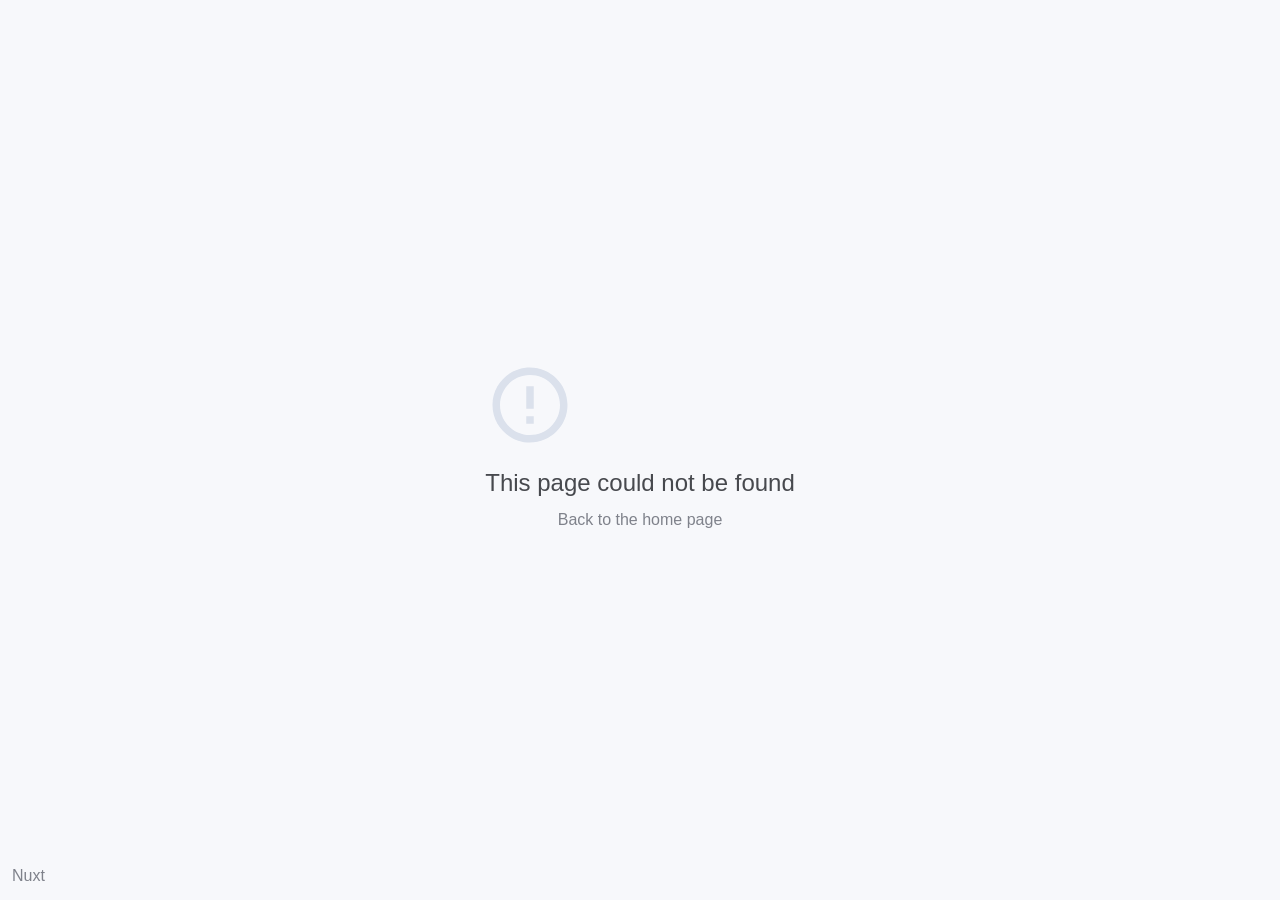
<file: index.html>
<!doctype html>
<html lang="en" data-n-head="%7B%22lang%22:%7B%221%22:%22en%22%7D%7D">
  <head>
    <title>portfolio</title><meta data-n-head="1" charset="utf-8"><meta data-n-head="1" name="viewport" content="width=device-width,initial-scale=1"><meta data-n-head="1" data-hid="description" name="description" content=""><meta data-n-head="1" name="format-detection" content="telephone=no"><meta data-n-head="1" data-hid="charset" charset="utf-8"><meta data-n-head="1" data-hid="mobile-web-app-capable" name="mobile-web-app-capable" content="yes"><meta data-n-head="1" data-hid="apple-mobile-web-app-title" name="apple-mobile-web-app-title" content="portfolio"><meta data-n-head="1" data-hid="og:type" name="og:type" property="og:type" content="website"><meta data-n-head="1" data-hid="og:title" name="og:title" property="og:title" content="portfolio"><meta data-n-head="1" data-hid="og:site_name" name="og:site_name" property="og:site_name" content="portfolio"><meta data-n-head="1" data-hid="og:description" name="og:description" property="og:description" content="## Build Setup"><link data-n-head="1" rel="icon" type="image/x-icon" href="/favicon.ico"><link data-n-head="1" data-hid="shortcut-icon" rel="shortcut icon" href="/_nuxt/icons/icon_64x64.e3e9fb.png"><link data-n-head="1" data-hid="apple-touch-icon" rel="apple-touch-icon" href="/_nuxt/icons/icon_512x512.e3e9fb.png" sizes="512x512"><link data-n-head="1" rel="manifest" href="/_nuxt/manifest.6b23bb0c.json" data-hid="manifest"><link rel="preload" href="/_nuxt/97a67d8.js" as="script"><link rel="preload" href="/_nuxt/014b0ba.js" as="script"><link rel="preload" href="/_nuxt/df42a59.js" as="script"><link rel="preload" href="/_nuxt/5deb747.js" as="script">
  </head>
  <body>
    <div id="__nuxt"><style>#nuxt-loading{background:#fff;visibility:hidden;opacity:0;position:absolute;left:0;right:0;top:0;bottom:0;display:flex;justify-content:center;align-items:center;flex-direction:column;animation:nuxtLoadingIn 10s ease;-webkit-animation:nuxtLoadingIn 10s ease;animation-fill-mode:forwards;overflow:hidden}@keyframes nuxtLoadingIn{0%{visibility:hidden;opacity:0}20%{visibility:visible;opacity:0}100%{visibility:visible;opacity:1}}@-webkit-keyframes nuxtLoadingIn{0%{visibility:hidden;opacity:0}20%{visibility:visible;opacity:0}100%{visibility:visible;opacity:1}}#nuxt-loading>div,#nuxt-loading>div:after{border-radius:50%;width:5rem;height:5rem}#nuxt-loading>div{font-size:10px;position:relative;text-indent:-9999em;border:.5rem solid #f5f5f5;border-left:.5rem solid #000;-webkit-transform:translateZ(0);-ms-transform:translateZ(0);transform:translateZ(0);-webkit-animation:nuxtLoading 1.1s infinite linear;animation:nuxtLoading 1.1s infinite linear}#nuxt-loading.error>div{border-left:.5rem solid #ff4500;animation-duration:5s}@-webkit-keyframes nuxtLoading{0%{-webkit-transform:rotate(0);transform:rotate(0)}100%{-webkit-transform:rotate(360deg);transform:rotate(360deg)}}@keyframes nuxtLoading{0%{-webkit-transform:rotate(0);transform:rotate(0)}100%{-webkit-transform:rotate(360deg);transform:rotate(360deg)}}</style><script>window.addEventListener("error",function(){var e=document.getElementById("nuxt-loading");e&&(e.className+=" error")})</script><div id="nuxt-loading" aria-live="polite" role="status"><div>Loading...</div></div></div><script>window.__NUXT__={config:{_app:{basePath:"/",assetsPath:"/_nuxt/",cdnURL:null},content:{dbHash:"7633017c"}}}</script>
  <script src="/_nuxt/97a67d8.js"></script><script src="/_nuxt/014b0ba.js"></script><script src="/_nuxt/df42a59.js"></script><script src="/_nuxt/5deb747.js"></script></body>
</html>
</file>
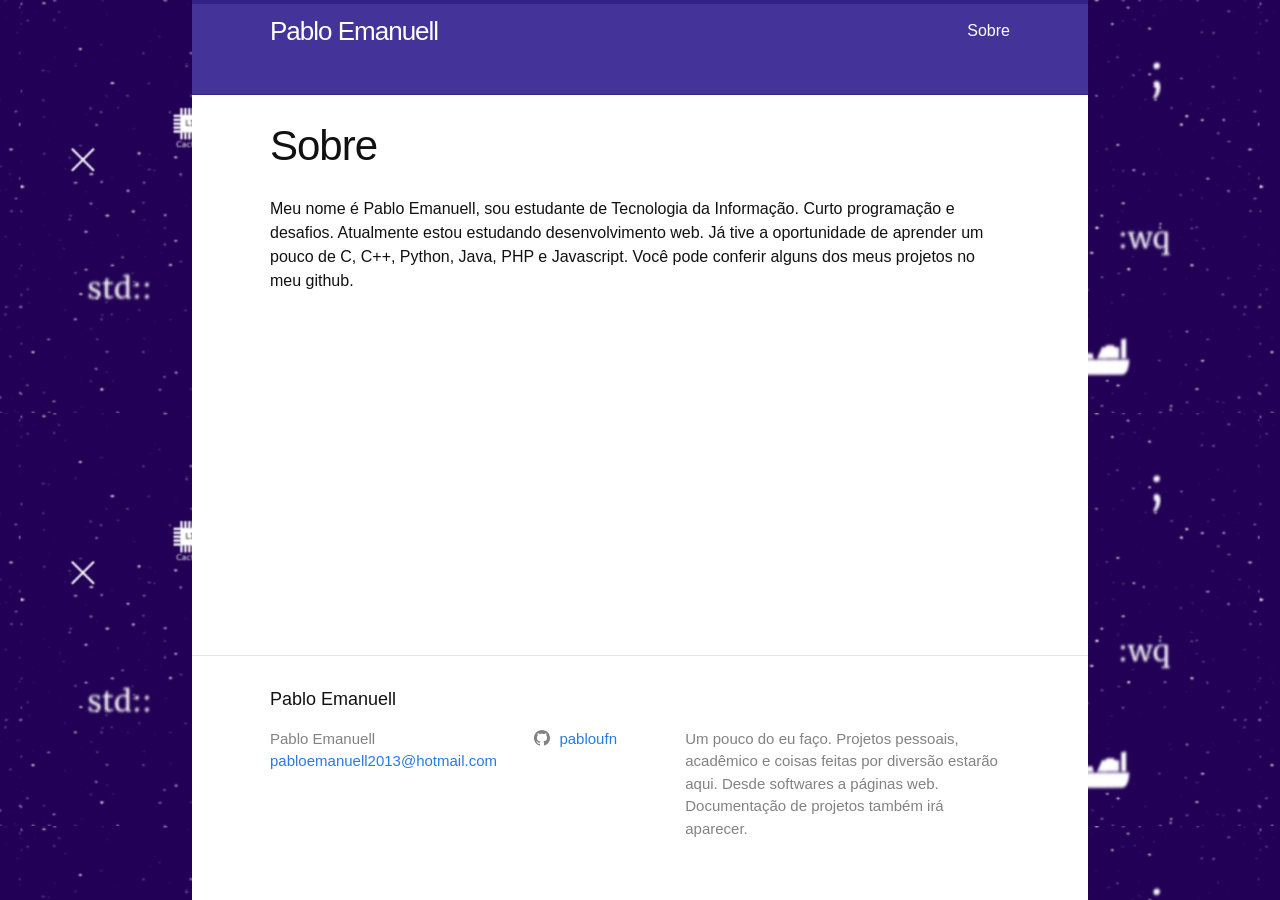
<file: about/index.html>
<!DOCTYPE html>
<html lang="en" class="page"><head>
  <meta charset="utf-8">
  <meta http-equiv="X-UA-Compatible" content="IE=edge">
  <meta name="viewport" content="width=device-width, initial-scale=1"><!-- Begin Jekyll SEO tag v2.5.0 -->
<title>Sobre | Pablo Emanuell</title>
<meta name="generator" content="Jekyll v3.8.5" />
<meta property="og:title" content="Sobre" />
<meta property="og:locale" content="en_US" />
<meta name="description" content="Um pouco do eu faço. Projetos pessoais, acadêmico e coisas feitas por diversão estarão aqui. Desde softwares a páginas web. Documentação de projetos também irá aparecer." />
<meta property="og:description" content="Um pouco do eu faço. Projetos pessoais, acadêmico e coisas feitas por diversão estarão aqui. Desde softwares a páginas web. Documentação de projetos também irá aparecer." />
<link rel="canonical" href="https://pabloufrn.github.io/about/" />
<meta property="og:url" content="https://pabloufrn.github.io/about/" />
<meta property="og:site_name" content="Pablo Emanuell" />
<script type="application/ld+json">
{"description":"Um pouco do eu faço. Projetos pessoais, acadêmico e coisas feitas por diversão estarão aqui. Desde softwares a páginas web. Documentação de projetos também irá aparecer.","@type":"WebSite","headline":"Sobre","url":"https://pabloufrn.github.io/about/","name":"Pablo Emanuell","@context":"http://schema.org"}</script>
<!-- End Jekyll SEO tag -->
<link rel="stylesheet" href="/assets/main.css"><link type="application/atom+xml" rel="alternate" href="https://pabloufrn.github.io/feed.xml" title="Pablo Emanuell" /></head>
<body><header class="site-header" role="banner">

  <div class="wrapper"><a class="site-title" rel="author" href="/">Pablo Emanuell</a><nav class="site-nav">
        <input type="checkbox" id="nav-trigger" class="nav-trigger" />
        <label for="nav-trigger">
          <span class="menu-icon">
            <svg viewBox="0 0 18 15" width="18px" height="15px">
              <path d="M18,1.484c0,0.82-0.665,1.484-1.484,1.484H1.484C0.665,2.969,0,2.304,0,1.484l0,0C0,0.665,0.665,0,1.484,0 h15.032C17.335,0,18,0.665,18,1.484L18,1.484z M18,7.516C18,8.335,17.335,9,16.516,9H1.484C0.665,9,0,8.335,0,7.516l0,0 c0-0.82,0.665-1.484,1.484-1.484h15.032C17.335,6.031,18,6.696,18,7.516L18,7.516z M18,13.516C18,14.335,17.335,15,16.516,15H1.484 C0.665,15,0,14.335,0,13.516l0,0c0-0.82,0.665-1.483,1.484-1.483h15.032C17.335,12.031,18,12.695,18,13.516L18,13.516z"/>
            </svg>
          </span>
        </label>

        <div class="trigger"><a class="page-link" href="/about/">Sobre</a></div>
      </nav></div>
</header>
<main class="page-content" aria-label="Content">
      <div class="wrapper">
        <article class="post">

  <header class="post-header">
    <h1 class="post-title">Sobre</h1>
  </header>

  <div class="post-content">
    <p>Meu nome é Pablo Emanuell, sou estudante de Tecnologia da Informação. Curto programação e desafios. 
Atualmente estou estudando desenvolvimento web. Já tive a oportunidade de aprender um pouco de C, 
C++, Python, Java, PHP e Javascript. Você pode conferir alguns dos meus projetos no meu github.</p>


  </div>

</article>

      </div>
    </main><footer class="site-footer h-card">
  <data class="u-url" href="/"></data>

  <div class="wrapper">

    <h2 class="footer-heading">Pablo Emanuell</h2>

    <div class="footer-col-wrapper">
      <div class="footer-col footer-col-1">
        <ul class="contact-list">
          <li class="p-name">Pablo Emanuell</li><li><a class="u-email" href="mailto:pabloemanuell2013@hotmail.com">pabloemanuell2013@hotmail.com</a></li></ul>
      </div>

      <div class="footer-col footer-col-2"><ul class="social-media-list"><li><a href="https://github.com/pabloufn"><svg class="svg-icon"><use xlink:href="/assets/minima-social-icons.svg#github"></use></svg> <span class="username">pabloufn</span></a></li></ul>
</div>

      <div class="footer-col footer-col-3">
        <p>Um pouco do eu faço. Projetos pessoais, acadêmico e coisas feitas por diversão estarão aqui. Desde softwares a páginas web. Documentação de projetos também irá aparecer.</p>
      </div>
    </div>

  </div>

</footer>
</body>

</html>
</file>
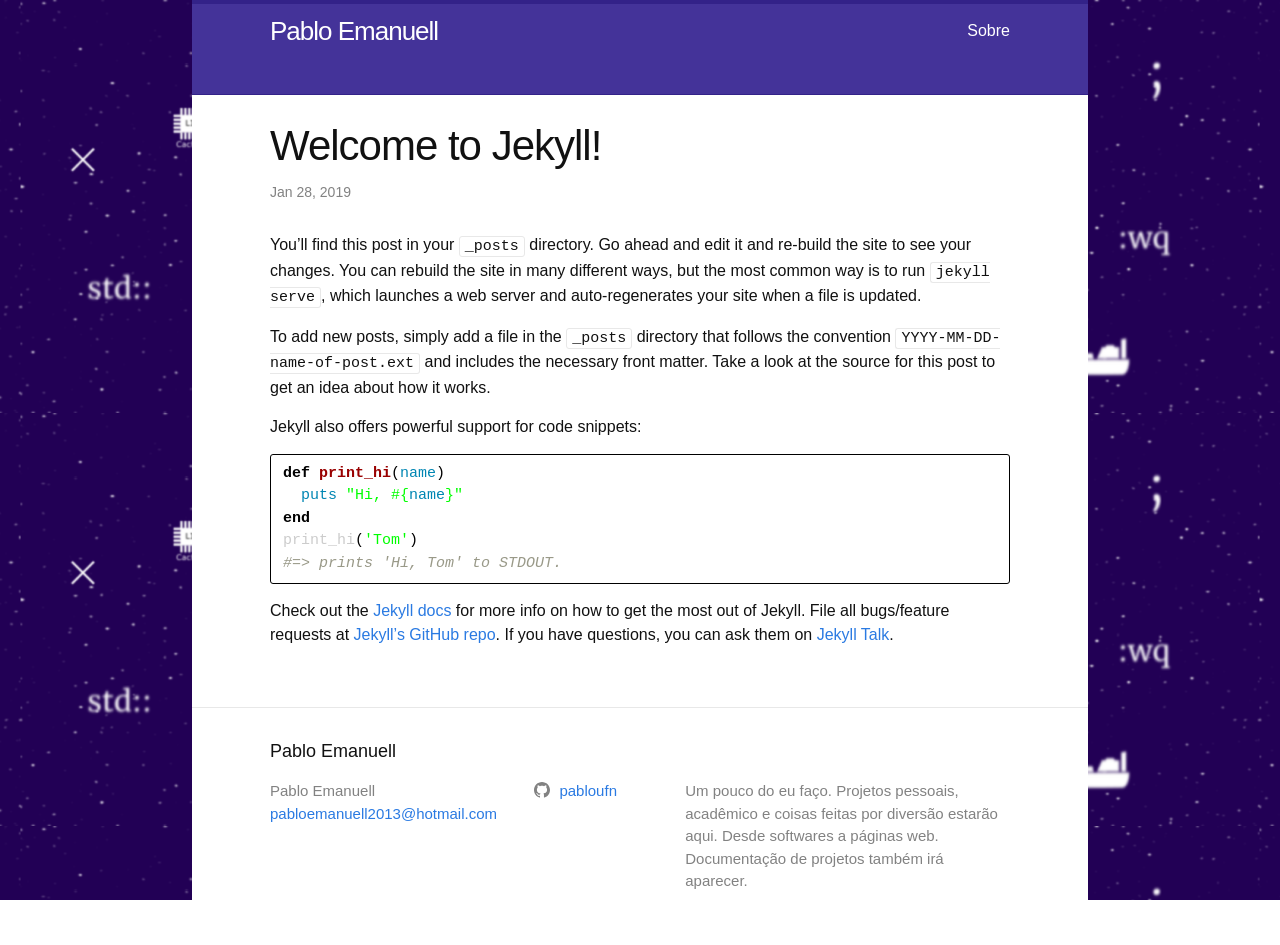
<file: jekyll/update/2019/01/28/welcome-to-jekyll.html>
<!DOCTYPE html>
<html lang="en" class="page"><head>
  <meta charset="utf-8">
  <meta http-equiv="X-UA-Compatible" content="IE=edge">
  <meta name="viewport" content="width=device-width, initial-scale=1"><!-- Begin Jekyll SEO tag v2.5.0 -->
<title>Welcome to Jekyll! | Pablo Emanuell</title>
<meta name="generator" content="Jekyll v3.8.5" />
<meta property="og:title" content="Welcome to Jekyll!" />
<meta property="og:locale" content="en_US" />
<meta name="description" content="You’ll find this post in your _posts directory. Go ahead and edit it and re-build the site to see your changes. You can rebuild the site in many different ways, but the most common way is to run jekyll serve, which launches a web server and auto-regenerates your site when a file is updated." />
<meta property="og:description" content="You’ll find this post in your _posts directory. Go ahead and edit it and re-build the site to see your changes. You can rebuild the site in many different ways, but the most common way is to run jekyll serve, which launches a web server and auto-regenerates your site when a file is updated." />
<link rel="canonical" href="https://pabloufrn.github.io/jekyll/update/2019/01/28/welcome-to-jekyll.html" />
<meta property="og:url" content="https://pabloufrn.github.io/jekyll/update/2019/01/28/welcome-to-jekyll.html" />
<meta property="og:site_name" content="Pablo Emanuell" />
<meta property="og:type" content="article" />
<meta property="article:published_time" content="2019-01-28T17:17:30-03:00" />
<script type="application/ld+json">
{"description":"You’ll find this post in your _posts directory. Go ahead and edit it and re-build the site to see your changes. You can rebuild the site in many different ways, but the most common way is to run jekyll serve, which launches a web server and auto-regenerates your site when a file is updated.","@type":"BlogPosting","headline":"Welcome to Jekyll!","dateModified":"2019-01-28T17:17:30-03:00","datePublished":"2019-01-28T17:17:30-03:00","url":"https://pabloufrn.github.io/jekyll/update/2019/01/28/welcome-to-jekyll.html","mainEntityOfPage":{"@type":"WebPage","@id":"https://pabloufrn.github.io/jekyll/update/2019/01/28/welcome-to-jekyll.html"},"@context":"http://schema.org"}</script>
<!-- End Jekyll SEO tag -->
<link rel="stylesheet" href="/assets/main.css"><link type="application/atom+xml" rel="alternate" href="https://pabloufrn.github.io/feed.xml" title="Pablo Emanuell" /></head>
<body><header class="site-header" role="banner">

  <div class="wrapper"><a class="site-title" rel="author" href="/">Pablo Emanuell</a><nav class="site-nav">
        <input type="checkbox" id="nav-trigger" class="nav-trigger" />
        <label for="nav-trigger">
          <span class="menu-icon">
            <svg viewBox="0 0 18 15" width="18px" height="15px">
              <path d="M18,1.484c0,0.82-0.665,1.484-1.484,1.484H1.484C0.665,2.969,0,2.304,0,1.484l0,0C0,0.665,0.665,0,1.484,0 h15.032C17.335,0,18,0.665,18,1.484L18,1.484z M18,7.516C18,8.335,17.335,9,16.516,9H1.484C0.665,9,0,8.335,0,7.516l0,0 c0-0.82,0.665-1.484,1.484-1.484h15.032C17.335,6.031,18,6.696,18,7.516L18,7.516z M18,13.516C18,14.335,17.335,15,16.516,15H1.484 C0.665,15,0,14.335,0,13.516l0,0c0-0.82,0.665-1.483,1.484-1.483h15.032C17.335,12.031,18,12.695,18,13.516L18,13.516z"/>
            </svg>
          </span>
        </label>

        <div class="trigger"><a class="page-link" href="/about/">Sobre</a></div>
      </nav></div>
</header>
<main class="page-content" aria-label="Content">
      <div class="wrapper">
        <article class="post h-entry" itemscope itemtype="http://schema.org/BlogPosting">

  <header class="post-header">
    <h1 class="post-title p-name" itemprop="name headline">Welcome to Jekyll!</h1>
    <p class="post-meta">
      <time class="dt-published" datetime="2019-01-28T17:17:30-03:00" itemprop="datePublished">Jan 28, 2019
      </time></p>
  </header>

  <div class="post-content e-content" itemprop="articleBody">
    <p>You’ll find this post in your <code class="highlighter-rouge">_posts</code> directory. Go ahead and edit it and re-build the site to see your changes. You can rebuild the site in many different ways, but the most common way is to run <code class="highlighter-rouge">jekyll serve</code>, which launches a web server and auto-regenerates your site when a file is updated.</p>

<p>To add new posts, simply add a file in the <code class="highlighter-rouge">_posts</code> directory that follows the convention <code class="highlighter-rouge">YYYY-MM-DD-name-of-post.ext</code> and includes the necessary front matter. Take a look at the source for this post to get an idea about how it works.</p>

<p>Jekyll also offers powerful support for code snippets:</p>

<figure class="highlight"><pre><code class="language-ruby" data-lang="ruby"><span class="k">def</span> <span class="nf">print_hi</span><span class="p">(</span><span class="nb">name</span><span class="p">)</span>
  <span class="nb">puts</span> <span class="s2">"Hi, </span><span class="si">#{</span><span class="nb">name</span><span class="si">}</span><span class="s2">"</span>
<span class="k">end</span>
<span class="n">print_hi</span><span class="p">(</span><span class="s1">'Tom'</span><span class="p">)</span>
<span class="c1">#=&gt; prints 'Hi, Tom' to STDOUT.</span></code></pre></figure>

<p>Check out the <a href="https://jekyllrb.com/docs/home">Jekyll docs</a> for more info on how to get the most out of Jekyll. File all bugs/feature requests at <a href="https://github.com/jekyll/jekyll">Jekyll’s GitHub repo</a>. If you have questions, you can ask them on <a href="https://talk.jekyllrb.com/">Jekyll Talk</a>.</p>


  </div><a class="u-url" href="/jekyll/update/2019/01/28/welcome-to-jekyll.html" hidden></a>
</article>

      </div>
    </main><footer class="site-footer h-card">
  <data class="u-url" href="/"></data>

  <div class="wrapper">

    <h2 class="footer-heading">Pablo Emanuell</h2>

    <div class="footer-col-wrapper">
      <div class="footer-col footer-col-1">
        <ul class="contact-list">
          <li class="p-name">Pablo Emanuell</li><li><a class="u-email" href="mailto:pabloemanuell2013@hotmail.com">pabloemanuell2013@hotmail.com</a></li></ul>
      </div>

      <div class="footer-col footer-col-2"><ul class="social-media-list"><li><a href="https://github.com/pabloufn"><svg class="svg-icon"><use xlink:href="/assets/minima-social-icons.svg#github"></use></svg> <span class="username">pabloufn</span></a></li></ul>
</div>

      <div class="footer-col footer-col-3">
        <p>Um pouco do eu faço. Projetos pessoais, acadêmico e coisas feitas por diversão estarão aqui. Desde softwares a páginas web. Documentação de projetos também irá aparecer.</p>
      </div>
    </div>

  </div>

</footer>
</body>

</html>
</file>
<file: assets/main.css>
/**
 * Reset some basic elements
 */
body, h1, h2, h3, h4, h5, h6,
p, blockquote, pre, hr,
dl, dd, ol, ul, figure {
  margin: 0;
  padding: 0; }

/**
 * Basic styling
 */
body {
  font: 400 16px/1.5 -apple-system, BlinkMacSystemFont, "Segoe UI", Roboto, Helvetica, Arial, sans-serif, "Apple Color Emoji", "Segoe UI Emoji", "Segoe UI Symbol";
  color: #111;
  background-color: #fdfdfd;
  -webkit-text-size-adjust: 100%;
  -webkit-font-feature-settings: "kern" 1;
  -moz-font-feature-settings: "kern" 1;
  -o-font-feature-settings: "kern" 1;
  font-feature-settings: "kern" 1;
  font-kerning: normal;
  display: flex;
  min-height: 100vh;
  flex-direction: column; }

/**
 * Set `margin-bottom` to maintain vertical rhythm
 */
h1, h2, h3, h4, h5, h6,
p, blockquote, pre,
ul, ol, dl, figure,
.highlight {
  margin-bottom: 15px; }

/**
 * `main` element
 */
main {
  display: block;
  /* Default value of `display` of `main` element is 'inline' in IE 11. */ }

/**
 * Images
 */
img {
  max-width: 100%;
  vertical-align: middle; }

/**
 * Figures
 */
figure > img {
  display: block; }

figcaption {
  font-size: 14px; }

/**
 * Lists
 */
ul, ol {
  margin-left: 30px; }

li > ul,
li > ol {
  margin-bottom: 0; }

/**
 * Headings
 */
h1, h2, h3, h4, h5, h6 {
  font-weight: 400; }

/**
 * Links
 */
a {
  color: #2a7ae2;
  text-decoration: none; }
  a:visited {
    color: #1756a9; }
  a:hover {
    color: #111;
    text-decoration: underline; }
  .social-media-list a:hover {
    text-decoration: none; }
    .social-media-list a:hover .username {
      text-decoration: underline; }

/**
 * Blockquotes
 */
blockquote {
  color: #828282;
  border-left: 4px solid #e8e8e8;
  padding-left: 15px;
  font-size: 18px;
  letter-spacing: -1px;
  font-style: italic; }
  blockquote > :last-child {
    margin-bottom: 0; }

/**
 * Code formatting
 */
pre,
code {
  font-size: 15px;
  border: 1px solid #e8e8e8;
  border-radius: 3px;
  background-color: #eef; }

code {
  padding: 1px 5px; }

pre {
  padding: 8px 12px;
  overflow-x: auto; }
  pre > code {
    border: 0;
    padding-right: 0;
    padding-left: 0; }

/**
 * Wrapper
 */
.wrapper {
  max-width: -webkit-calc(800px - (30px * 2));
  max-width: calc(800px - (30px * 2));
  margin-right: auto;
  margin-left: auto;
  padding-right: 30px;
  padding-left: 30px; }
  @media screen and (max-width: 800px) {
    .wrapper {
      max-width: -webkit-calc(800px - (30px));
      max-width: calc(800px - (30px));
      padding-right: 15px;
      padding-left: 15px; } }

/**
 * Clearfix
 */
.wrapper:after, .footer-col-wrapper:after {
  content: "";
  display: table;
  clear: both; }

/**
 * Icons
 */
.svg-icon {
  width: 16px;
  height: 16px;
  display: inline-block;
  fill: #828282;
  padding-right: 5px;
  vertical-align: text-top; }

.social-media-list li + li {
  padding-top: 5px; }

/**
 * Tables
 */
table {
  margin-bottom: 30px;
  width: 100%;
  text-align: left;
  color: #3f3f3f;
  border-collapse: collapse;
  border: 1px solid #e8e8e8; }
  table tr:nth-child(even) {
    background-color: #f7f7f7; }
  table th, table td {
    padding: 10px 15px; }
  table th {
    background-color: #f0f0f0;
    border: 1px solid #dedede;
    border-bottom-color: #c9c9c9; }
  table td {
    border: 1px solid #e8e8e8; }

/**
 * Site header
 */
.site-header {
  border-top: 5px solid #424242;
  border-bottom: 1px solid #e8e8e8;
  min-height: 55.95px;
  position: relative; }

.site-title {
  font-size: 26px;
  font-weight: 300;
  line-height: 54px;
  letter-spacing: -1px;
  margin-bottom: 0;
  float: left; }
  .site-title, .site-title:visited {
    color: #424242; }

.site-nav {
  float: right;
  line-height: 54px; }
  .site-nav .nav-trigger {
    display: none; }
  .site-nav .menu-icon {
    display: none; }
  .site-nav .page-link {
    color: #111;
    line-height: 1.5; }
    .site-nav .page-link:not(:last-child) {
      margin-right: 20px; }
  @media screen and (max-width: 600px) {
    .site-nav {
      position: absolute;
      top: 9px;
      right: 15px;
      background-color: #fdfdfd;
      border: 1px solid #e8e8e8;
      border-radius: 5px;
      text-align: right; }
      .site-nav label[for="nav-trigger"] {
        display: block;
        float: right;
        width: 36px;
        height: 36px;
        z-index: 2;
        cursor: pointer; }
      .site-nav .menu-icon {
        display: block;
        float: right;
        width: 36px;
        height: 26px;
        line-height: 0;
        padding-top: 10px;
        text-align: center; }
        .site-nav .menu-icon > svg {
          fill: #424242; }
      .site-nav input ~ .trigger {
        clear: both;
        display: none; }
      .site-nav input:checked ~ .trigger {
        display: block;
        padding-bottom: 5px; }
      .site-nav .page-link {
        display: block;
        padding: 5px 10px;
        margin-left: 20px; }
        .site-nav .page-link:not(:last-child) {
          margin-right: 0; } }

/**
 * Site footer
 */
.site-footer {
  border-top: 1px solid #e8e8e8;
  padding: 30px 0; }

.footer-heading {
  font-size: 18px;
  margin-bottom: 15px; }

.contact-list,
.social-media-list {
  list-style: none;
  margin-left: 0; }

.footer-col-wrapper {
  font-size: 15px;
  color: #828282;
  margin-left: -15px; }

.footer-col {
  float: left;
  margin-bottom: 15px;
  padding-left: 15px; }

.footer-col-1 {
  width: -webkit-calc(35% - (30px / 2));
  width: calc(35% - (30px / 2)); }

.footer-col-2 {
  width: -webkit-calc(20% - (30px / 2));
  width: calc(20% - (30px / 2)); }

.footer-col-3 {
  width: -webkit-calc(45% - (30px / 2));
  width: calc(45% - (30px / 2)); }

@media screen and (max-width: 800px) {
  .footer-col-1,
  .footer-col-2 {
    width: -webkit-calc(50% - (30px / 2));
    width: calc(50% - (30px / 2)); }

  .footer-col-3 {
    width: -webkit-calc(100% - (30px / 2));
    width: calc(100% - (30px / 2)); } }
@media screen and (max-width: 600px) {
  .footer-col {
    float: none;
    width: -webkit-calc(100% - (30px / 2));
    width: calc(100% - (30px / 2)); } }
/**
 * Page content
 */
.page-content {
  padding: 30px 0;
  flex: 1; }

.page-heading {
  font-size: 32px; }

.post-list-heading {
  font-size: 28px; }

.post-list {
  margin-left: 0;
  list-style: none; }
  .post-list > li {
    margin-bottom: 30px; }

.post-meta {
  font-size: 14px;
  color: #828282; }

.post-link {
  display: block;
  font-size: 24px; }

/**
 * Posts
 */
.post-header {
  margin-bottom: 30px; }

.post-title {
  font-size: 42px;
  letter-spacing: -1px;
  line-height: 1; }
  @media screen and (max-width: 800px) {
    .post-title {
      font-size: 36px; } }

.post-content {
  margin-bottom: 30px; }
  .post-content h2 {
    font-size: 32px; }
    @media screen and (max-width: 800px) {
      .post-content h2 {
        font-size: 28px; } }
  .post-content h3 {
    font-size: 26px; }
    @media screen and (max-width: 800px) {
      .post-content h3 {
        font-size: 22px; } }
  .post-content h4 {
    font-size: 20px; }
    @media screen and (max-width: 800px) {
      .post-content h4 {
        font-size: 18px; } }

/**
 * Syntax highlighting styles
 */
.highlight {
  background: #fff; }
  .highlighter-rouge .highlight {
    background: #eef; }
  .highlight .c {
    color: #998;
    font-style: italic; }
  .highlight .err {
    color: #a61717;
    background-color: #e3d2d2; }
  .highlight .k {
    font-weight: bold; }
  .highlight .o {
    font-weight: bold; }
  .highlight .cm {
    color: #998;
    font-style: italic; }
  .highlight .cp {
    color: #999;
    font-weight: bold; }
  .highlight .c1 {
    color: #998;
    font-style: italic; }
  .highlight .cs {
    color: #999;
    font-weight: bold;
    font-style: italic; }
  .highlight .gd {
    color: #000;
    background-color: #fdd; }
  .highlight .gd .x {
    color: #000;
    background-color: #faa; }
  .highlight .ge {
    font-style: italic; }
  .highlight .gr {
    color: #a00; }
  .highlight .gh {
    color: #999; }
  .highlight .gi {
    color: #000;
    background-color: #dfd; }
  .highlight .gi .x {
    color: #000;
    background-color: #afa; }
  .highlight .go {
    color: #888; }
  .highlight .gp {
    color: #555; }
  .highlight .gs {
    font-weight: bold; }
  .highlight .gu {
    color: #aaa; }
  .highlight .gt {
    color: #a00; }
  .highlight .kc {
    font-weight: bold; }
  .highlight .kd {
    font-weight: bold; }
  .highlight .kp {
    font-weight: bold; }
  .highlight .kr {
    font-weight: bold; }
  .highlight .kt {
    color: #458;
    font-weight: bold; }
  .highlight .m {
    color: #099; }
  .highlight .s {
    color: #d14; }
  .highlight .na {
    color: #008080; }
  .highlight .nb {
    color: #0086B3; }
  .highlight .nc {
    color: #458;
    font-weight: bold; }
  .highlight .no {
    color: #008080; }
  .highlight .ni {
    color: #800080; }
  .highlight .ne {
    color: #900;
    font-weight: bold; }
  .highlight .nf {
    color: #900;
    font-weight: bold; }
  .highlight .nn {
    color: #555; }
  .highlight .nt {
    color: #000080; }
  .highlight .nv {
    color: #008080; }
  .highlight .ow {
    font-weight: bold; }
  .highlight .w {
    color: #bbb; }
  .highlight .mf {
    color: #099; }
  .highlight .mh {
    color: #099; }
  .highlight .mi {
    color: #099; }
  .highlight .mo {
    color: #099; }
  .highlight .sb {
    color: #d14; }
  .highlight .sc {
    color: #d14; }
  .highlight .sd {
    color: #d14; }
  .highlight .s2 {
    color: #d14; }
  .highlight .se {
    color: #d14; }
  .highlight .sh {
    color: #d14; }
  .highlight .si {
    color: #d14; }
  .highlight .sx {
    color: #d14; }
  .highlight .sr {
    color: #009926; }
  .highlight .s1 {
    color: #d14; }
  .highlight .ss {
    color: #990073; }
  .highlight .bp {
    color: #999; }
  .highlight .vc {
    color: #008080; }
  .highlight .vg {
    color: #008080; }
  .highlight .vi {
    color: #008080; }
  .highlight .il {
    color: #099; }

.page {
  background: repeat fixed url(/assets/img/bg_home.png);
  background-position: 50% 0; }
  .page > body {
    margin: auto;
    width: 70%;
    background: #fff;
    z-index: 0; }

@media screen and (max-width: 600px) {
  .page {
    background: initial; }
    .page > body {
      margin: 0;
      width: 100%;
      user-select: none;
      -moz-user-select: none;
      -khtml-user-select: none;
      -webkit-user-select: none;
      -o-user-select: none; } }
.page-content {
  padding: 30px 0;
  flex: 1; }

.site-header {
  background-color: #439;
  border-top: 4px solid #328;
  border-bottom: 1px solid #328;
  height: 10vh;
  position: sticky;
  top: 0;
  z-index: 10; }

.site-nav {
  background-color: #439;
  border: none; }
  .site-nav.transparent {
    background-color: inherit;
    margin: 0;
    position: static; }
    .site-nav.transparent .page-link {
      display: inline-block;
      border-bottom: 4px solid #fff;
      margin: 0;
      cursor: pointer; }
      .site-nav.transparent .page-link.active {
        border-bottom: 4px solid #888; }
  .site-nav .page-link {
    color: #fff;
    line-height: 1.5;
    text-decoration: none;
    padding: 0;
    padding-bottom: 2px;
    border-bottom: 4px solid transparent; }
    .site-nav .page-link:hover {
      border-bottom: 4px solid #f00;
      padding-bottom: 2px;
      border-radius: 0; }
  .site-nav input ~ .trigger {
    clear: both; }
  .site-nav input:checked ~ .trigger {
    display: block;
    padding-bottom: 5px;
    padding-right: 10px; }

.site-title, .site-title:visited, .site-title:hover {
  color: #fff;
  text-decoration: none; }

.project {
  position: fixed;
  opacity: 0;
  z-index: -1; }
  .project.project-active {
    z-index: 5;
    position: relative;
    opacity: 1;
    transition: opacity 1s; }

.project-container {
  background-color: #333;
  color: #fff;
  padding: 0 10px 21px 10px;
  height: 90vh;
  overflow-y: scroll; }

.project-container .project-header {
  background-color: #333;
  border-bottom: 1px solid #444;
  position: sticky;
  top: 0;
  padding: 2px 0;
  z-index: 6;
  overflow: auto; }
.project-container .project-title {
  display: inline-block;
  margin: 0; }
  .project-container .project-title a {
    color: #fff; }
.project-container .anchor {
  font-size: 0; }

.side-scroll {
  position: static;
  display: inline;
  background: rgba(0, 0, 0, 0.5);
  height: 400px;
  width: 200px;
  z-index: 7; }

pre, code {
  background-color: transparent; }

pre {
  border: 1px solid #000; }

/**
 * Syntax highlighting styles
 */
.highlight {
  background: #fff;
  color: #000; }
  .highlighter-rouge .highlight {
    background: #439; }
  .highlight .c {
    color: #998;
    font-style: italic; }
  .highlight .err {
    color: #a61717;
    background-color: #e3d2d2; }
  .highlight .k {
    font-weight: bold; }
  .highlight .o {
    font-weight: bold; }
  .highlight .cm {
    color: #998;
    font-style: italic; }
  .highlight .cp {
    color: #999;
    font-weight: bold; }
  .highlight .c1 {
    color: #998;
    font-style: italic; }
  .highlight .cs {
    color: #999;
    font-weight: bold;
    font-style: italic; }
  .highlight .gd {
    color: #000;
    background-color: #fdd; }
  .highlight .gd .x {
    color: #000;
    background-color: #faa; }
  .highlight .ge {
    font-style: italic; }
  .highlight .gr {
    color: #a00; }
  .highlight .gh {
    color: #999; }
  .highlight .gi {
    color: #000;
    background-color: #dfd; }
  .highlight .gi .x {
    color: #000;
    background-color: #afa; }
  .highlight .go {
    color: #888; }
  .highlight .gp {
    color: #555; }
  .highlight .gs {
    font-weight: bold; }
  .highlight .gu {
    color: #aaa; }
  .highlight .gt {
    color: #a00; }
  .highlight .kc {
    font-weight: bold; }
  .highlight .kd {
    font-weight: bold; }
  .highlight .kp {
    font-weight: bold; }
  .highlight .kr {
    font-weight: bold; }
  .highlight .kt {
    color: #ddd;
    font-weight: bold; }
  .highlight .m {
    color: #099; }
  .highlight .s {
    color: #0f0; }
  .highlight .n {
    color: #ccc; }
  .highlight .na {
    color: #008080; }
  .highlight .nb {
    color: #0086B3; }
  .highlight .nc {
    color: #ddd;
    font-weight: bold; }
  .highlight .no {
    color: #008080; }
  .highlight .ni {
    color: #800080; }
  .highlight .ne {
    color: #900;
    font-weight: bold; }
  .highlight .nf {
    color: #900;
    font-weight: bold; }
  .highlight .nn {
    color: #555; }
  .highlight .nt {
    color: #000080; }
  .highlight .nv {
    color: #008080; }
  .highlight .ow {
    font-weight: bold; }
  .highlight .w {
    color: #bbb; }
  .highlight .mf {
    color: #099; }
  .highlight .mh {
    color: #099; }
  .highlight .mi {
    color: #099; }
  .highlight .mo {
    color: #099; }
  .highlight .sb {
    color: #0f0; }
  .highlight .sc {
    color: #0f0; }
  .highlight .sd {
    color: #0f0; }
  .highlight .s2 {
    color: #0f0; }
  .highlight .se {
    color: #0f0; }
  .highlight .sh {
    color: #0f0; }
  .highlight .si {
    color: #0f0; }
  .highlight .sx {
    color: #0f0; }
  .highlight .sr {
    color: #009926; }
  .highlight .s1 {
    color: #0f0; }
  .highlight .ss {
    color: #990073; }
  .highlight .bp {
    color: #999; }
  .highlight .vc {
    color: #008080; }
  .highlight .vg {
    color: #008080; }
  .highlight .vi {
    color: #008080; }
  .highlight .il {
    color: #099; }
</file>
